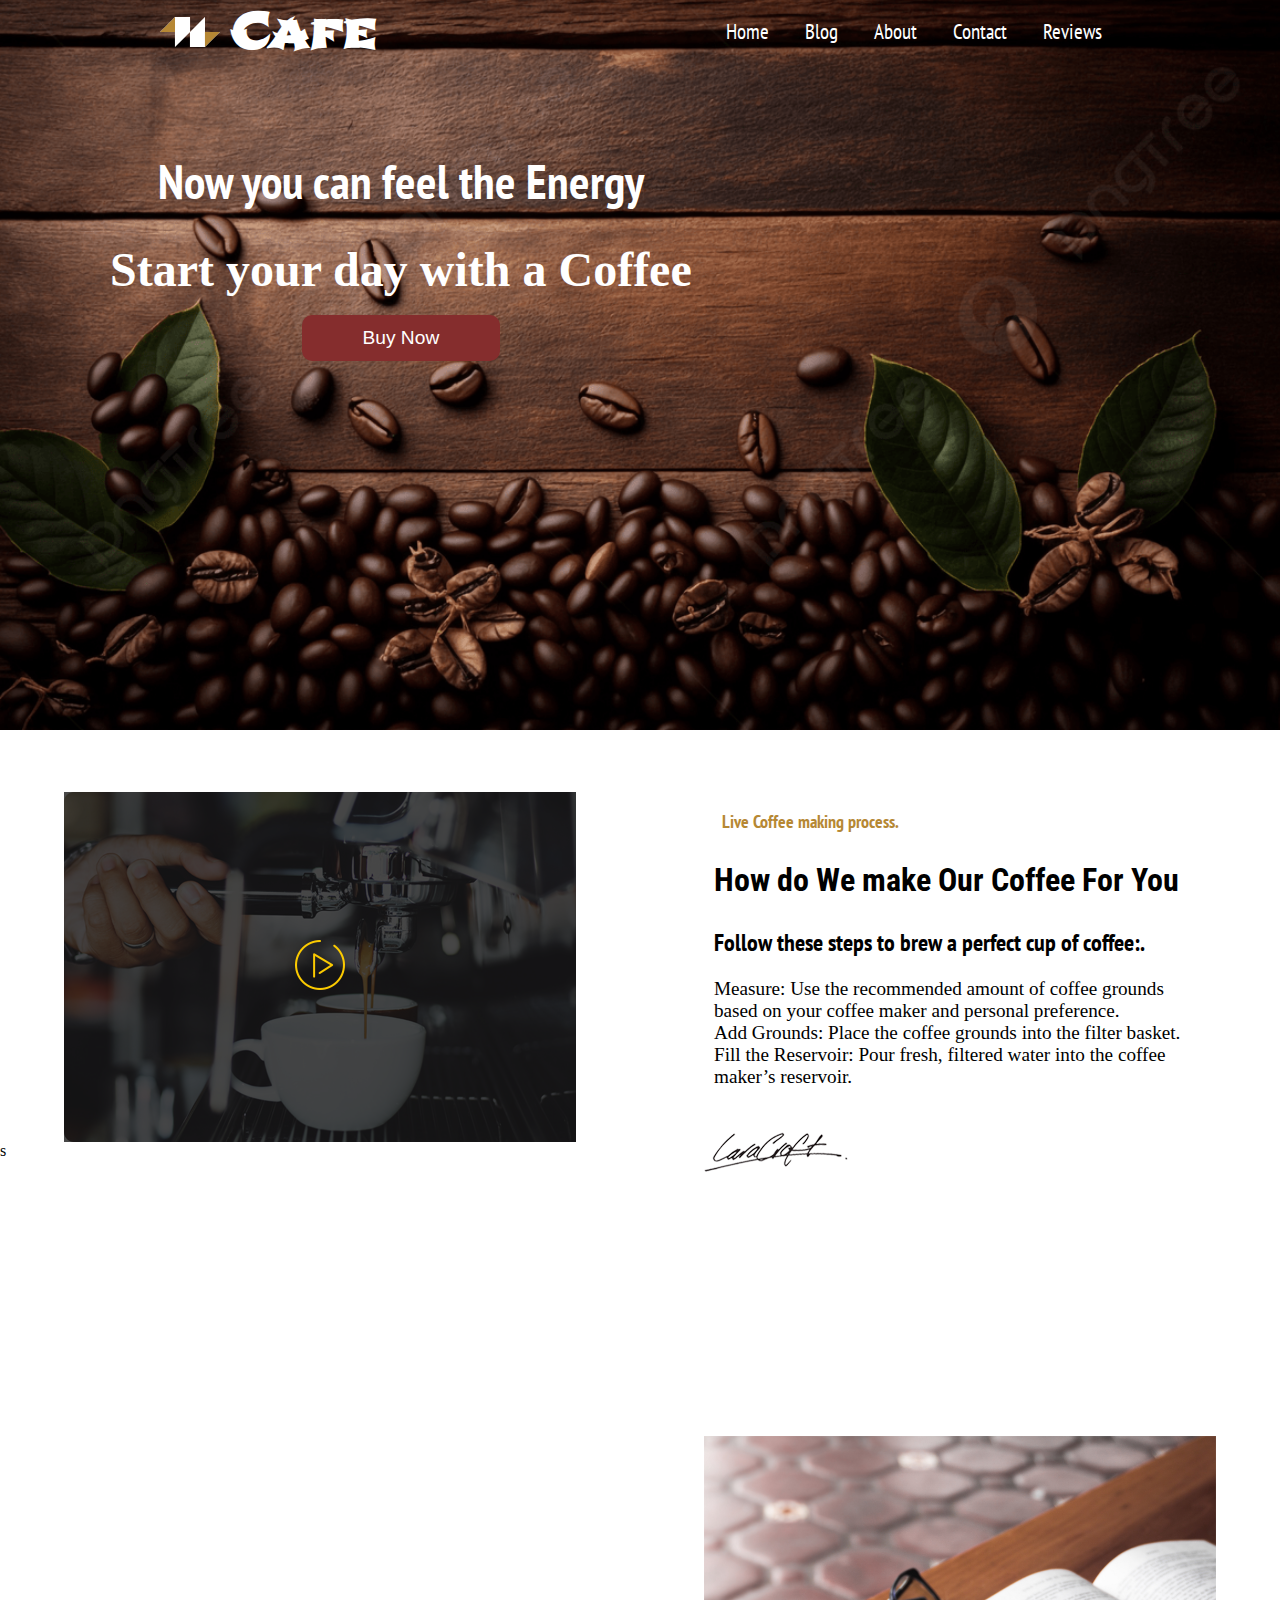
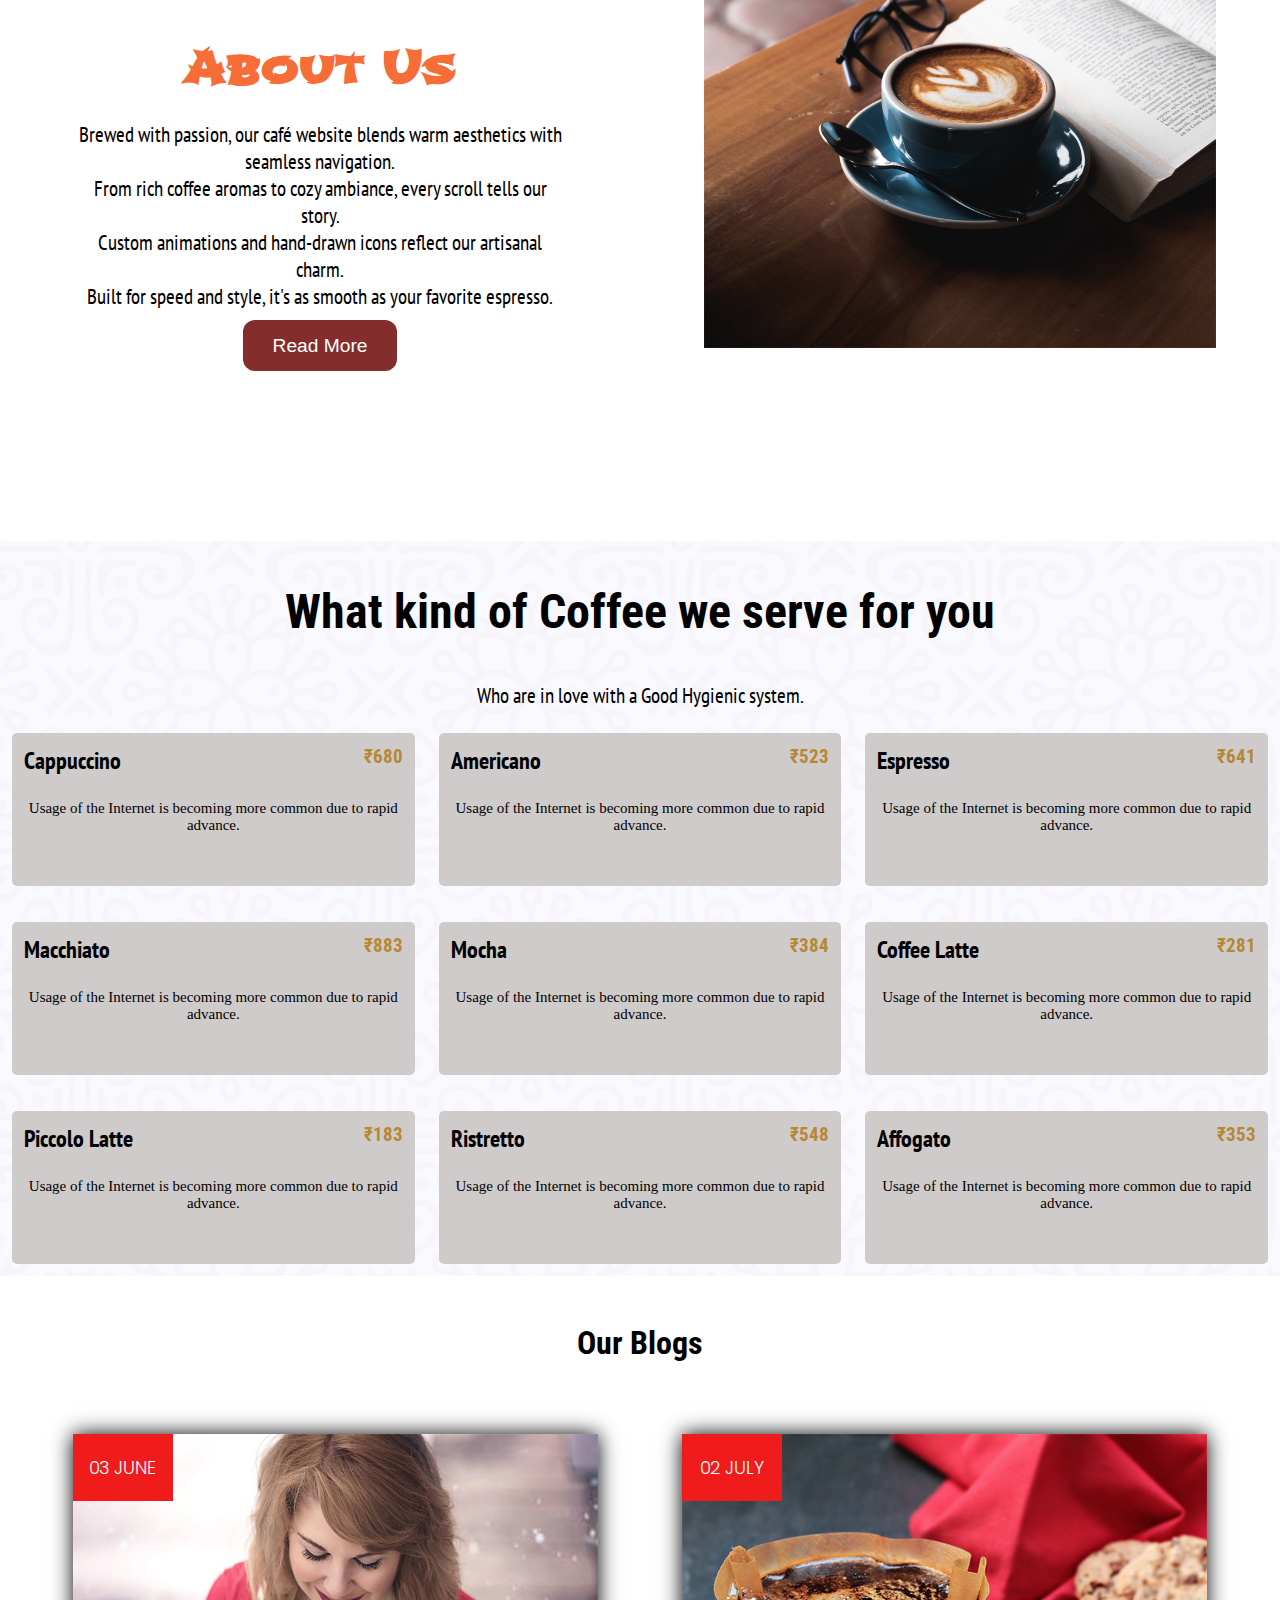
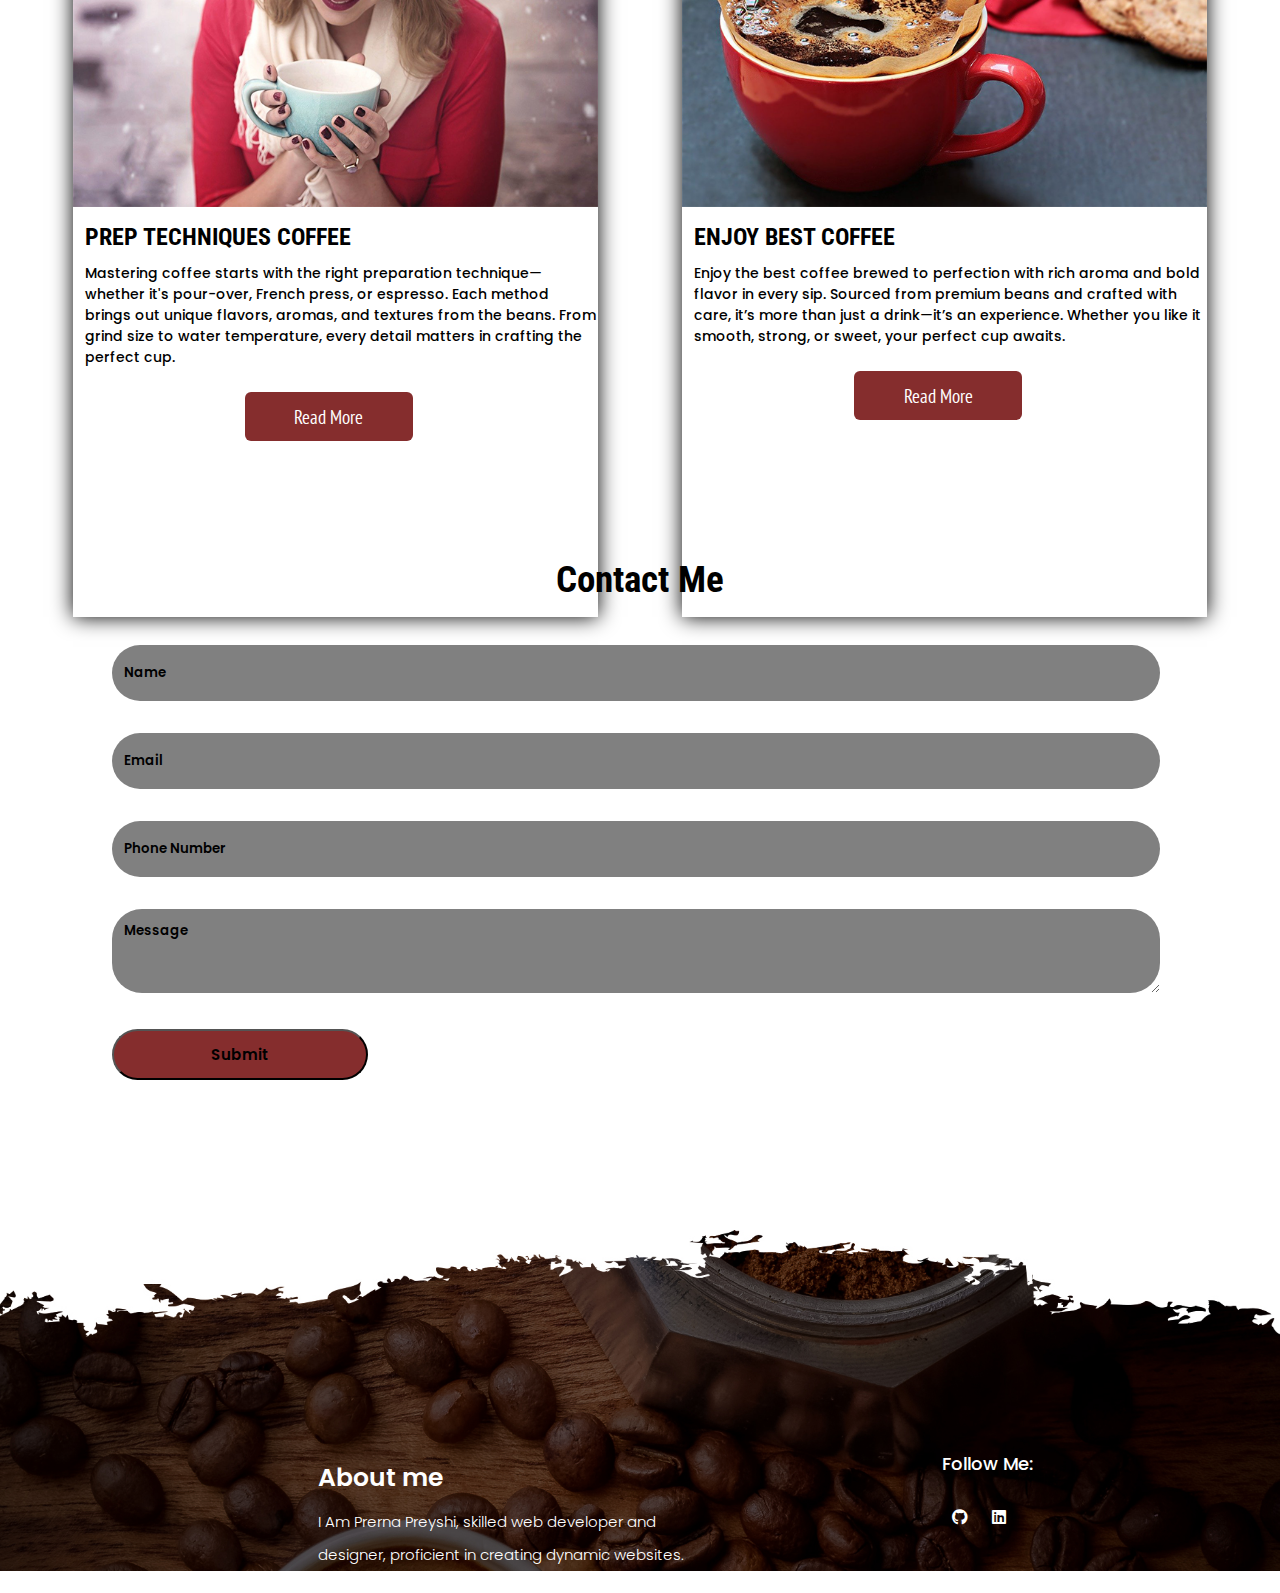
<file: index.html>
<!DOCTYPE html>
<html lang="en">

<head>
    <meta charset="UTF-8">
    <meta name="viewport" content="width=device-width, initial-scale=1.0">
    <title>Coffo Cafe</title>
    <link rel="stylesheet" href="css/style.css">
    <link rel="stylesheet" href="css/responsive.css">
    <link rel="shortcut icon" href="img/latte-art.png" type="image/x-icon">
    <link rel="stylesheet" href="https://cdnjs.cloudflare.com/ajax/libs/font-awesome/6.0.0-beta3/css/all.min.css">
</head>

<body>
    <header class="head" id="header">
        <nav class="top" id="nave">
            <div class="left">
                <img src="img/logo.png" alt="">
                <a href="index.html">
                    <h1>Cafe</h1>
                </a>
            </div>
            <div class="menu-icon" id="menu-icon">&#9776;</div>
            <div class="right" >
                <ul id="nav-links">
                    <a href="index.html">
                        <li>Home</li>
                    </a>
                    <a href="blog.html">
                        <li>Blog</li>
                    </a>
                    <a href="about.html">
                        <li>About</li>
                    </a>
                    <a href="contact.html">
                        <li>Contact</li>
                    </a>
                    <a href="">
                        <li>Reviews</li>
                    </a>
                </ul>
            </div>
        </nav>
    </header>
    <section class="banner">
        <div class="container">
            <div class="coffee">
                <h3>Now you can feel the Energy</h3>
                <h2>Start your day with
                    a Coffee </h2>
                <a href="#menu"><button class="buy">Buy Now</button></a>
            </div>
        </div>
    </section>
    <section class="first">
        <div class="main">
            <div class="service-img">
                <div class="black">
                    <a href="https://www.youtube.com/@endgamingwithharsh/videos?sub_confirmation=1">
                        <img src="img/play-icon.png" alt="">
                    </a>
                </div>
            </div>
            <div class="service">
                                <h5>Live Coffee making process. </h5>
                <h2>How do We make Our Coffee For You</h2>
                <h4>Follow these steps to brew a perfect cup of coffee:.</h4>
                <p>Measure: Use the recommended amount of coffee grounds based on your coffee maker and personal preference. <br>
                    Add Grounds: Place the coffee grounds into the filter basket. <br>
                    Fill the Reservoir: Pour fresh, filtered water into the coffee maker’s reservoir.</p>
                <img src="img/signature.png" alt="sig" class="sign">
            </div>
        </div>s
    </section>
    <section class="about" id="About-us">
        <div class="about_us">
            <div class="al">
                <h1>About Us</h1>
                <p>Brewed with passion, our café website blends warm aesthetics with seamless navigation.<br>
                   From rich coffee aromas to cozy ambiance, every scroll tells our story.<br>
                   Custom animations and hand-drawn icons reflect our artisanal charm.<br>
                   Built for speed and style, it's as smooth as your favorite espresso.</p>
                <a href="#header"><button class="read_more">Read More</button></a>
            </div>
            <div class="ar"><img src="img/about-img.png" alt="about" class="abu_us"></div>
        </div>
    </section>
    <section class="menu" id="menu">
        <div class="serv">
            <h1>What kind of Coffee we serve for you</h1>
            <p>Who are in love with a Good Hygienic system.</p>
        </div>
        <div class="cards-item">
            <div class="card">
                <div class="cards">
                    <h3>Cappuccino</h3>
                    <h6>₹680</h6>
                </div>
                <div class="items">
                    <p>Usage of the Internet is becoming more common due to rapid advance. </p>
                </div>
            </div>
            <div class="card">
                <div class="cards">
                    <h3>Americano</h3>
                    <h6>₹523</h6>
                </div>
                <div class="items">
                    <p>Usage of the Internet is becoming more common due to rapid advance. </p>
                </div>
            </div>
            <div class="card">
                <div class="cards">
                    <h3>Espresso</h3>
                    <h6>₹641</h6>
                </div>
                <div class="items">
                    <p>Usage of the Internet is becoming more common due to rapid advance. </p>
                </div>
            </div>
        </div>
        <div class="cards-item">
            <div class="card">
                <div class="cards">
                    <h3>Macchiato</h3>
                    <h6>₹883</h6>
                </div>
                <div class="items">
                    <p>Usage of the Internet is becoming more common due to rapid advance. </p>
                </div>
            </div>
            <div class="card">
                <div class="cards">
                    <h3>Mocha</h3>
                    <h6>₹384</h6>
                </div>
                <div class="items">
                    <p>Usage of the Internet is becoming more common due to rapid advance. </p>
                </div>
            </div>
            <div class="card">
                <div class="cards">
                    <h3>Coffee Latte</h3>
                    <h6>₹281</h6>
                </div>
                <div class="items">
                    <p>Usage of the Internet is becoming more common due to rapid advance. </p>
                </div>
            </div>
        </div>
        <div class="cards-item">
            <div class="card">
                <div class="cards">
                    <h3>Piccolo Latte</h3>
                    <h6>₹183</h6>
                </div>
                <div class="items">
                    <p>Usage of the Internet is becoming more common due to rapid advance. </p>
                </div>
            </div>
            <div class="card">
                <div class="cards">
                    <h3>Ristretto</h3>
                    <h6>₹548</h6>
                </div>
                <div class="items">
                    <p>Usage of the Internet is becoming more common due to rapid advance. </p>
                </div>
            </div>
            <div class="card">
                <div class="cards">
                    <h3>Affogato</h3>
                    <h6>₹353</h6>
                </div>
                <div class="items">
                    <p>Usage of the Internet is becoming more common due to rapid advance. </p>
                </div>
            </div>
        </div>
    </section>
    <section class="blog" id="Bloging">
        <div class="cen">
            <h1>Our Blogs</h1>
        </div>
        <div class="boxes">
            <div class="box">
                <div class="b-img">
                    <h1>03 June</h1>
                    <img src="img/blog-img1.png" alt="">
                </div>
                <div class="blogs">
                    <h2>PREP TECHNIQUES Coffee</h2>
                    <p>Mastering coffee starts with the right preparation technique—whether it's pour-over, French press, or espresso. Each method brings out unique flavors, aromas, and textures from the beans. From grind size to water temperature, every detail matters in crafting the perfect cup.</p>
                    <a href="#header"><button class="btn_blog">Read More</button></a>
                </div>
            </div>
            <div class="box">
                <div class="b-img">
                    <h1>02 July</h1>
                    <img src="img/blog-img2.png" alt="">
                </div>
                <div class="blogs">
                    <h2>Enjoy BEST COFFEE</h2>
                    <p>Enjoy the best coffee brewed to perfection with rich aroma and bold flavor in every sip.
Sourced from premium beans and crafted with care, it’s more than just a drink—it’s an experience.
Whether you like it smooth, strong, or sweet, your perfect cup awaits.
</p>
                    <a href="#header"><button class="btn_blog">Read More</button></a>
                </div>
            </div>
        </div>
    </section>
    <section class="contact_us" id="contact_coffee">
        <h1>Contact Me</h1>
        <div class="contactme">
            <form action="" method="get" id="coffee_order">
                <input type="text" placeholder="Name" id="name" name="name" required maxlength="50">
                <input type="email" placeholder="Email" id="email" name="email" required maxlength="45">
                <input type="text" placeholder="Phone Number" id="phno" name="phone" required maxlength="10">
                <textarea name="desc" id="message" placeholder="Message" required maxlength="150"></textarea>
                <button class="submit" type="submit" onclick="sub()" id="hi">Submit</button>
            </form>
        </div>
    </section>
    <footer class="last">
        <div class="my">
            <div class="abt">
                <h3>About me</h3>
                <p> I Am Prerna Preyshi, skilled web developer and designer, proficient in creating dynamic websites.</p>
            </div>
            <div class="follows">
                <p>Follow Me:</p>
                <a href="https://github.com/prernapreyshi" target="_blank"><i class="fab fa-github"></i></a>
                <a href="https://www.linkedin.com/in/prerna-preyshi-1b8327256/" target="_blank"><i class="fab fa-linkedin"></i></a>
                <a href="prernasingh3114@gmail.com" target="_blank"><i
                        class="fab fa-email"></i></a>
            </div>
        </div>
    </footer>
    <script src="js/main.js"></script>
    <script src="js/slider_nav.js"></script>
</body>

</html>
</file>
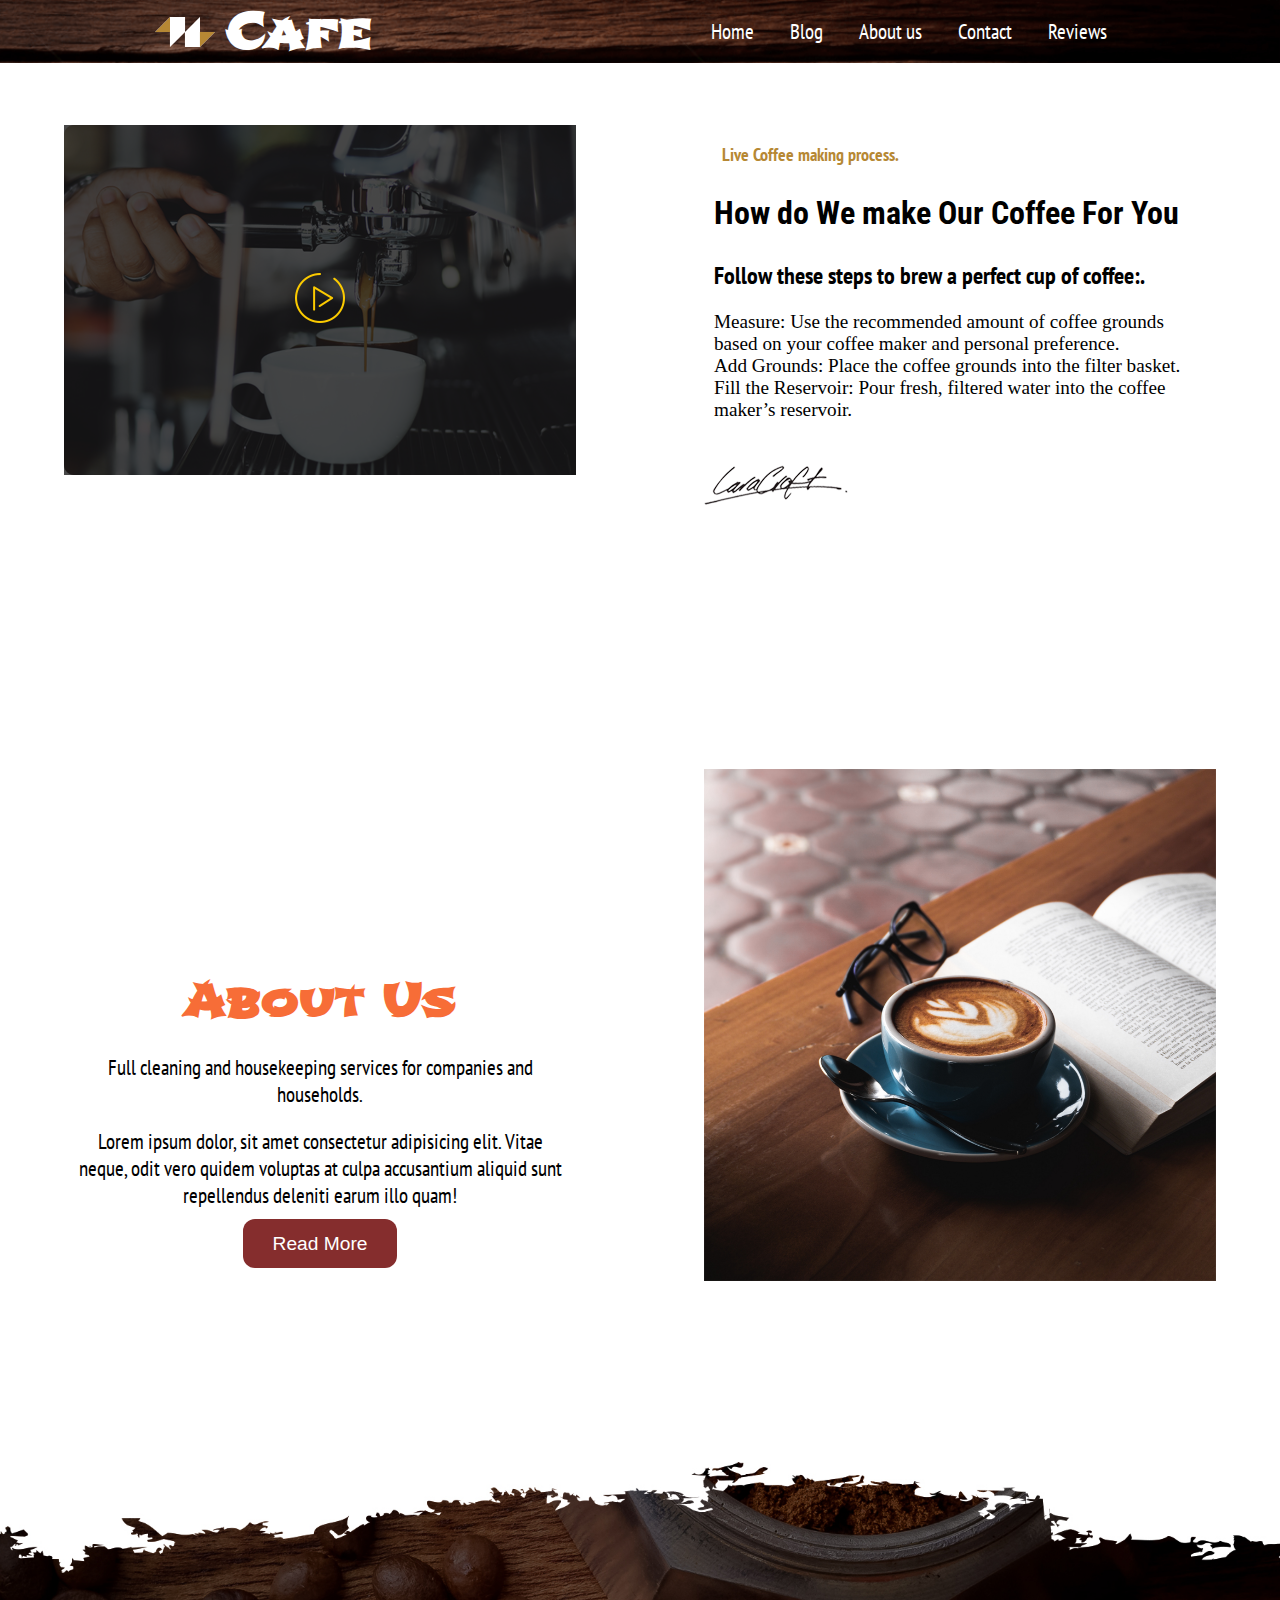
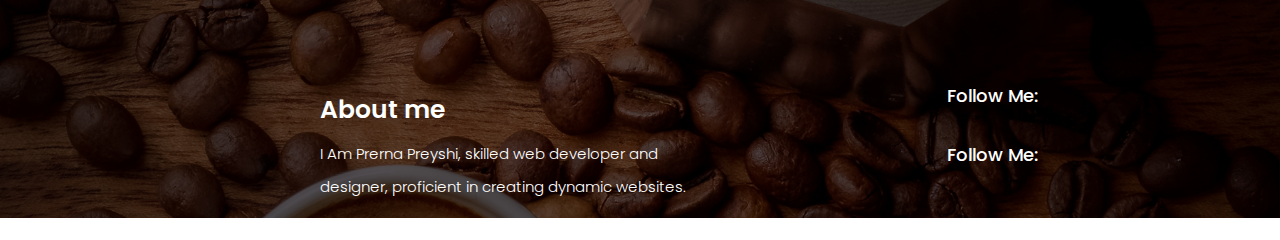
<file: about.html>
<!DOCTYPE html>
<html lang="en">

<head>
    <meta charset="UTF-8">
    <meta name="viewport" content="width=device-width, initial-scale=1.0">
    <title>Coffo Cafe</title>
    <link rel="stylesheet" href="css/style.css">
    <link rel="stylesheet" href="css/responsive.css">
    <link rel="shortcut icon" href="img/latte-art.png" type="image/x-icon">
    <link rel="css/responsive.csssheet" href="https://cdnjs.cloudflare.com/ajax/libs/font-awesome/6.0.0-beta3/css/all.min.css">
</head>

<body>
    <header class="head2" id="header">
        <nav class="top">
            <div class="left">
                <img src="img/logo.png" alt="">
                <a href="index.html">
                    <h1>Cafe</h1>
                </a>
            </div>
            <div class="menu-icon" id="menu-icon">&#9776;</div>
            <div class="right">
                <ul id="nav-links">
                    <a href="index.html">
                        <li>Home</li>
                    </a>
                    <a href="blog.html">
                        <li>Blog</li>
                    </a>
                    <a href="about.html">
                        <li>About us</li>
                    </a>
                    <a href="contact.html">
                        <li>Contact</li>
                    </a>
                    <a href="">
                        <li>Reviews</li>
                    </a>
                </ul>
            </div>
        </nav>
    </header>
    <section class="first">
        <div class="main">
            <div class="service-img">
                <div class="black">
                    <a href="https://youtu.be/M01UaF7znT4?si=9zZbYP-hCxhZRhTO">
                        <img src="img/play-icon.png" alt="">
                    </a>
                </div>
            </div>
            <div class="service">
                <h5>Live Coffee making process. </h5>
                <h2>How do We make Our Coffee For You</h2>
                <h4>Follow these steps to brew a perfect cup of coffee:.</h4>
                <p>Measure: Use the recommended amount of coffee grounds based on your coffee maker and personal preference. <br>
                    Add Grounds: Place the coffee grounds into the filter basket. <br>
                    Fill the Reservoir: Pour fresh, filtered water into the coffee maker’s reservoir.</p>
                <img src="img/signature.png" alt="sig" class="sign">
            </div>
        </div>
    </section>
    <section class="about" id="About-us">
        <div class="about_us">
            <div class="al">
                <h1>About Us</h1>
                <p>Full cleaning and housekeeping services for companies and households.</p>
                <p>Lorem ipsum dolor, sit amet consectetur adipisicing elit. Vitae neque, odit vero quidem voluptas at
                    culpa accusantium aliquid sunt repellendus deleniti earum illo quam!</p>
                <a href="#header"><button class="read_more">Read More</button></a>
            </div>
            <div class="ar"><img src="img/about-img.png" alt="about" class="abu_us"></div>
        </div>
    </section>
    <footer class="last">
        <div class="my">
            <div class="abt">
                <h3>About me</h3>
                <p> I Am Prerna Preyshi, skilled web developer and designer, proficient in creating dynamic websites.
                    </p>
            </div>
            <div class="follows">
                <p>Follow Me:</p>
                <p>Follow Me:</p>
                <a href="https://github.com/prernapreyshi" target="_blank"><i class="fab fa-github"></i></a>
                <a href="https://www.linkedin.com/in/prerna-preyshi-1b8327256/" target="_blank"><i class="fab fa-linkedin"></i></a>
                <a href="prernasingh3114@gmail.com" target="_blank"><i
                        class="fab fa-email"></i></a>
            </div>
        </div>
    </footer>
    <script src="js/main.js"></script>
    <script src="js/slider_nav.js"></script>
</body>

</html>
</file>
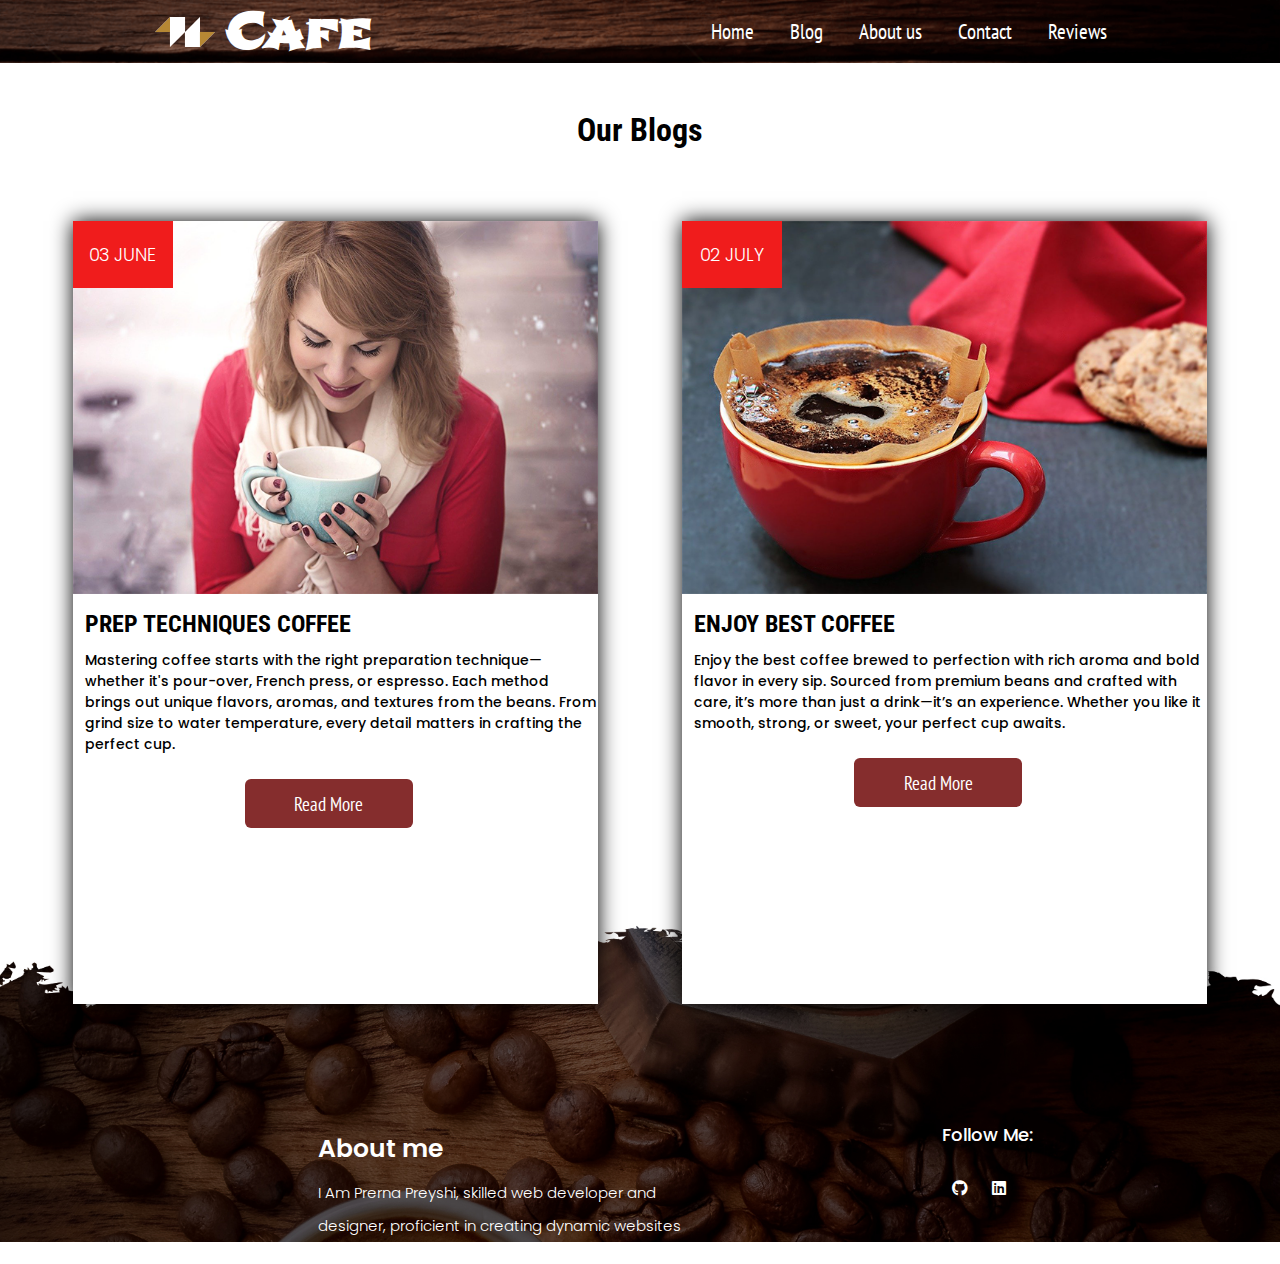
<file: blog.html>
<!DOCTYPE html>
<html lang="en">

<head>
    <meta charset="UTF-8">
    <meta name="viewport" content="width=device-width, initial-scale=1.0">
    <title>Coffo Cafe</title>
    <link rel="stylesheet" href="css/style.css">
    <link rel="stylesheet" href="css/responsive.css">
    <link rel="shortcut icon" href="img/latte-art.png" type="image/x-icon">
    <link rel="stylesheet" href="https://cdnjs.cloudflare.com/ajax/libs/font-awesome/6.0.0-beta3/css/all.min.css">
</head>

<body>
    <header class="head2" id="header">
        <nav class="top">
            <div class="left">
                <img src="img/logo.png" alt="">
                <a href="index.html">
                    <h1>Cafe</h1>
                </a>
            </div>
            <div class="menu-icon" id="menu-icon">&#9776;</div>
            <div class="right">
                <ul id="nav-links">
                    <a href="index.html">
                        <li>Home</li>
                    </a>
                    <a href="blog.html">
                        <li>Blog</li>
                    </a>
                    <a href="about.html">
                        <li>About us</li>
                    </a>
                    <a href="contact.html">
                        <li>Contact</li>
                    </a>
                    <a href="">
                        <li>Reviews</li>
                    </a>
                </ul>
            </div>
        </nav>
    </header>
    <section class="blog" id="Bloging">
        <div class="cen">
            <h1>Our Blogs</h1>
        </div>
        <div class="boxes">
            <div class="box">
                <div class="b-img">
                    <h1>03 June</h1>
                    <img src="img/blog-img1.png" alt="">
                </div>
                <div class="blogs">
                    <h2>PREP TECHNIQUES Coffee</h2>
                   <p>Mastering coffee starts with the right preparation technique—whether it's pour-over, French press, or espresso. Each method brings out unique flavors, aromas, and textures from the beans. From grind size to water temperature, every detail matters in crafting the perfect cup.</p>
                   <a href="#header"><button class="btn_blog">Read More</button></a>
                </div>
            </div>
            <div class="box">
                <div class="b-img">
                    <h1>02 July</h1>
                    <img src="img/blog-img2.png" alt="">
                </div>
                <div class="blogs">
                    <h2>Enjoy BEST COFFEE</h2>
                   <p>Enjoy the best coffee brewed to perfection with rich aroma and bold flavor in every sip.
Sourced from premium beans and crafted with care, it’s more than just a drink—it’s an experience.
Whether you like it smooth, strong, or sweet, your perfect cup awaits.
</p>
                    <a href="#header"><button class="btn_blog">Read More</button></a>
                </div>
            </div>
        </div>
    </section>
    <footer class="last">
        <div class="my">
            <div class="abt">
                <h3>About me</h3>
                <p> I Am Prerna Preyshi, skilled web developer and designer, proficient in creating dynamic websites
                </p>
            </div>
            <div class="follows">
                <p>Follow Me:</p>
                <a href="https://github.com/prernapreyshi" target="_blank"><i class="fab fa-github"></i></a>
                <a href="https://www.linkedin.com/in/prerna-preyshi-1b8327256/" target="_blank"><i class="fab fa-linkedin"></i></a>
                <a href="prernasingh3114@gmail.com" target="_blank"><i
                        class="fab fa-email"></i></a>
            </div>
        </div>
       
    </footer>
    <script src="js/main.js"></script>
    <script src="js/slider_nav.js"></script>
</body>

</html>
</file>
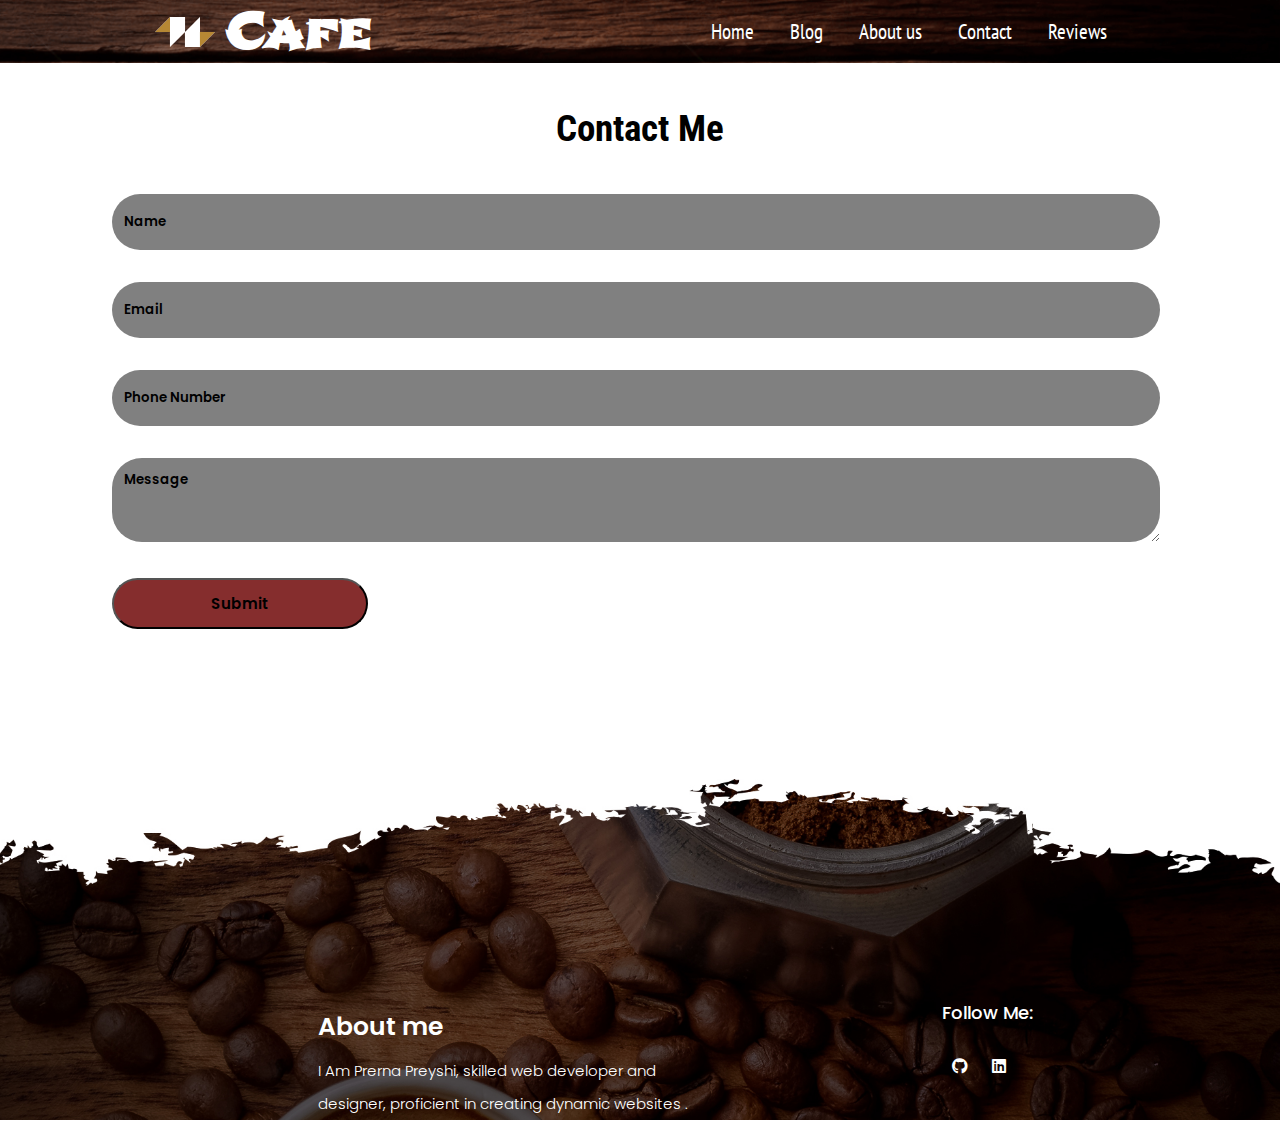
<file: contact.html>
<!DOCTYPE html>
<html lang="en">

<head>
    <meta charset="UTF-8">
    <meta name="viewport" content="width=device-width, initial-scale=1.0">
    <title>Coffo Cafe</title>
    <link rel="stylesheet" href="css/style.css">
    <link rel="stylesheet" href="css/responsive.css">
    <link rel="shortcut icon" href="img/latte-art.png" type="image/x-icon">
    <link rel="stylesheet" href="https://cdnjs.cloudflare.com/ajax/libs/font-awesome/6.0.0-beta3/css/all.min.css">
</head>

<body>
    <header class="head2" id="header">
        <nav class="top">
            <div class="left">
                <img src="img/logo.png" alt="">
                <a href="index.html">
                    <h1>Cafe</h1>
                </a>
            </div>
            <div class="menu-icon" id="menu-icon">&#9776;</div>
            <div class="right">
                <ul id="nav-links">
                    <a href="index.html">
                        <li>Home</li>
                    </a>
                    <a href="blog.html">
                        <li>Blog</li>
                    </a>
                    <a href="about.html">
                        <li>About us</li>
                    </a>
                    <a href="contact.html">
                        <li>Contact</li>
                    </a>
                    <a href="">
                        <li>Reviews</li>
                    </a>
                </ul>
            </div>
        </nav>
    </header>
    <section class="contact_us" id="contact_coffee">
        <h1>Contact Me</h1>
        <div class="contactme">
            <form action="" method="get" id="coffee_order">
                <input type="text" placeholder="Name" id="name" name="name" required maxlength="50">
                <input type="email" placeholder="Email" id="email" name="email" required maxlength="45">
                <input type="text" placeholder="Phone Number" id="phno" name="phone" required maxlength="10">
                <textarea name="desc" id="message" placeholder="Message" required maxlength="150"></textarea>
                <button class="submit" type="submit" onclick="sub()" id="hi">Submit</button>
            </form>
        </div>
    </section>
    <footer class="last">
        <div class="my">
            <div class="abt">
                <h3>About me</h3>
                <p> I Am Prerna Preyshi, skilled web developer and designer, proficient in creating dynamic websites
                    .</p>
            </div>
            <div class="follows">
                <p>Follow Me:</p>
                <a href="https://github.com/prernapreyshi" target="_blank"><i class="fab fa-github"></i></a>
                <a href="https://www.linkedin.com/in/prerna-preyshi-1b8327256/" target="_blank"><i class="fab fa-linkedin"></i></a>
                <a href="prernasingh3114@gmail.com" target="_blank"><i
                        class="fab fa-email"></i></a>
            </div>
        </div>
       
    </footer>
    <script src="js/main.js"></script>
    <script src="js/slider_nav.js"></script>
</body>

</html>
</file>
<file: css/style.css>
@import url('https://fonts.googleapis.com/css2?family=Almendra+Display&family=PT+Sans+Narrow:wght@400;700&family=Poppins:ital,wght@0,100;0,200;0,300;0,400;0,500;0,600;0,700;0,800;0,900;1,100;1,200;1,300;1,400;1,500;1,600;1,700;1,800;1,900&family=Roboto+Condensed:ital,wght@0,100..900;1,100..900&family=Shojumaru&display=swap');

html {
    scroll-behavior: smooth;
}

* {
    margin: 0;
    padding: 0;
}

:root {
    --text-color: #ffffff;
    --hover-color: #0c960c;
    --button-bg-color: #852d2d;
    --h6-color: #b68834;
    --blog-color: #f01c1c;
}

*::selection {
    background-color: #b68834;
}

/* Header Section */

.head2 {
    background-image: url('../img/background.jpg');
    background-size: cover;
    background-repeat: no-repeat;
    width: 100%;
}

.html {
    scroll-behavior: smooth;
}

.top {
    display: flex;
    justify-content: space-around;
   
}

.menu-icon {
    display: none;
    font-size: 30px;
    color: white;
    padding: 14px 20px;
    cursor: pointer;
    width: 2%;
}

.left {
    display: flex;
    align-items: center;
}

.left a {
    font-size: 1.5rem;
    text-decoration: none;
    color: var(--text-color);
    font-family: "Shojumaru", system-ui;
    padding: 0 10px;
}

.left a:hover {
    color: var(--hover-color);
    transition: ease-in 0.3s;
    font-size: 1.6rem;
}

.right {
    display: flex;
    align-items: center;
}

.right ul {
    display: flex;
    list-style: none;
}

.right ul a {
    text-decoration: none;
    color: var(--text-color);
    font-size: 1.3rem;
    padding: 0 18px;
    font-family: "PT Sans Narrow", sans-serif;
}

.right ul a:hover {
    color: var(--hover-color);
    transition: ease-in 0.3s;
    font-size: 1.3rem;
}

.buy {
    padding: 12px 12px;
    cursor: pointer;
    background-color: var(--button-bg-color);
    border-radius: 10px;
    font-size: 1.2rem;
    border: none;
    color: white;
    width: 32%;
    height: 22%;
}

.buy:hover {
    background-color: #0f963c;
    color: var(--text-color);
    transition: 0.3s ease-in;

}

/* Banner Section  */

.banner {
    background-image: url('../img/background.jpg');
    background-size: cover;
}

.container {
    width: 100%;
    height: 747px;
    color: white;
    margin-top: -80px;
}

.coffee {
    float: left;
    text-align: center;
    margin-top: 155px;
    margin-left: 92px;
}

.coffee h3 {
    font-size: 3rem;
    padding: 12px;
    font-family: "PT Sans Narrow", sans-serif;
}

.coffee h2 {
    font-size: 3rem;
    padding: 12px;
    padding: 18px;
}

/* first section */

.first {
    height: 70vh;
}

.main {
    display: flex;
    justify-content: space-around;
    margin-top: 62px;
}

.main>div {
    width: 40%;
    height: 350px;
}

.black {
    background-color: rgba(15, 15, 15, 0.76);
    display: flex;
    justify-content: center;
    align-items: center;
    width: 100%;
    height: 350px;
}

.service-img {
    background-image: url(../img/video-bg.jpg);
    background-repeat: no-repeat;
    background-size: cover;
}


.service h5 {
    font-size: 18px;
    color: var(--h6-color);
    font-family: "PT Sans Narrow", sans-serif;
    padding: 18px;
}

.service h2 {
    font-size: 2rem;
    font-family: "Roboto Condensed", sans-serif;
    padding: 10px;

}

.service h4 {
    font-size: 1.5rem;
    margin-top: 8px;
    padding: 10px;
    font-family: "PT Sans Narrow", sans-serif;
}

.service p {
    font-size: 1.2rem;
    padding: 10px;
}

.sign {
    margin-top: 34px;
}

/* About Section */

.about {
    height: 75vh;
}

.about_us>div {
    width: 40%;
}

.about_us {
    display: flex;
    justify-content: space-around;
    margin-top: 32px;
}

.al h1 {
    font-size: 2.8rem;
    font-family: "Shojumaru", system-ui;
    color: #f76d37;
    padding: 14px;
}

.al {
    text-align: center;
    margin-top: 170px;
}

.ar {
    margin-top: -18px;
}

.al p {
    font-size: 1.3rem;
    font-family: "PT Sans Narrow", sans-serif;
    padding: 10px;

}

.abu_us {
    width: 100%;
}

.read_more {
    padding: 12px 12px;
    font-size: 1.2rem;
    background-color: var(--button-bg-color);
    color: var(--text-color);
    border: none;
    border-radius: 12px;
    width: 30%;
    cursor: pointer;
    height: 15%;
}

.read_more:hover {
    background-color: var(--hover-color);
    transition: 0.34s ease-in;
}

/* Menu Section */

.menu {
    height: auto;
    background-image: url('../img/menu-bg.jpg');
    margin-top: 12px;
}

.serv h1 {
    text-align: center;
    font-size: 3rem;
    padding: 42px;
    font-family: "Roboto Condensed", sans-serif;
}

.serv p {
    text-align: center;
    font-size: 1.3rem;
    font-family: "PT Sans Narrow", sans-serif;
}

.cards-item {
    width: 100%;
    height: auto;
    display: flex;
    margin-top: 12px;
}

.card {
    width: 34%;
    height: 17vh;
    background: #cfcbcb;
    margin: 12px 12px;
    border-radius: 5px;
    box-sizing: content-box;
}

.card h3 {
    font-size: 1.5rem;
    margin: 12px 12px;
    font-family: "PT Sans Narrow", sans-serif;
}

.card h6 {
    font-size: 1.2rem;
    margin: 12px 12px;
    color: var(--h6-color);
    font-weight: bold;
    font-family: "Roboto Condensed", sans-serif;

}

.cards {
    display: flex;
    justify-content: space-between;
}

.items {
    text-align: center;
}

.items p {
    font-size: 15px;
    padding: 12px;
}


/* Blog section */

.blog {
    height: 790px;
}

.cen {
    text-align: center;
}

.cen h1 {
    font-size: 2rem;
    font-family: "Roboto Condensed", sans-serif;
    margin-top: 48px;
}

.boxes {
    width: 100%;
    height: auto;
    display: flex;
    justify-content: space-evenly;
    margin-top: 62px;
}

.box {
    width: 41%;
    height: 87vh;
    background-color: #ffffff;
    margin: 10px 12px;
    box-sizing: content-box;
    box-shadow: 0px 0px 20px 0px rgb(0, 0, 0);
}

.b-img h1 {
    width: 100px;
    font-size: 18px;
    color: #ffffff;
    text-align: center;
    text-transform: uppercase;
    padding: 20px 0px;
    background-color: var(--blog-color);
    position: absolute;
    font-family: "Poppins", sans-serif;
    font-weight: 350;
}

.b-img img {
    width: 100%;
}

.blog h2 {
    margin-left: 12px;
    margin-top: 12px;
    font-size: 1.5rem;
    text-transform: uppercase;
    font-family: "Roboto Condensed", sans-serif;

}

.blog p {
    margin-left: 12px;
    font-size: 14px;
    margin-top: 12px;
    font-family: "Poppins", sans-serif;
    font-weight: 450;
}

.btn_blog {
    padding: 12px 12px;
    width: 32%;
    height: 9%;
    margin-top: 24px;
    margin-left: 172px;
    background-color: var(--button-bg-color);
    cursor: pointer;
    color: var(--text-color);
    border: none;
    border-radius: 6px;
    font-size: 1.2rem;
    font-family: "PT Sans Narrow", sans-serif;
}

.btn_blog:hover {
    background-color: var(--hover-color);
    transition: 0.32s ease-in;
}

/* Contact us Section */

.contact_us {
    height: 76vh;
    margin-top: 32px;
}

.contact_us h1 {
    text-align: center;
    font-size: 2.3rem;
    font-family: "Roboto Condensed", sans-serif;
    padding: 12px;
}

.contactme {
    display: flex;
    justify-content: center;
    align-items: center;
}

.contactme input {
    width: 80%;
    padding: 18px 12px;
    margin-top: 32px;
    margin-left: 112px;
    font-family: "Poppins", sans-serif;
    font-weight: 550;
    background-color: grey;
    color: var(--text-color);
    border: 0px;
    border-radius: 30px;
    cursor: grab;
    outline: none;
}

.contactme input::placeholder {
    color: #000000;
    opacity: 1;
}
.contactme textarea::placeholder {
    color: #000000;
    opacity: 1;
}

.contactme textarea {
    width: 80%;
    padding: 12px 12px;
    margin-top: 32px;
    margin-left: 112px;
    font-family: "Poppins", sans-serif;
    font-weight: 550;
    resize: vertical;
    height: 60px;
    border: 0px;
    background-color: grey;
    color: var(--text-color);
    border-radius: 30px;
    cursor: grab;
    outline: none;
}

.submit {
    padding: 12px 12px;
    background-color: var(--button-bg-color);
    width: 20%;
    height: 30%;
    margin-left: 112px;
    margin-top: 32px;
    border-radius: 28px;
    font-size: 15px;
    font-family: "Poppins", sans-serif;
    font-weight: 550;
    cursor: pointer;
}

.submit:hover {
    background-color: var(--hover-color);
    transition: 0.2s ease-in;
}


/* Footer Section */

.last {
    background: url(../img/footer-bg.jpg)center;
    background-repeat: no-repeat;
    background-size: cover;
    height: auto;
}

.last ul {
    list-style: none;
    display: flex;
    position: absolute;
    bottom: -1;
}

.my {
    display: flex;
    justify-content: space-evenly;
    margin-bottom: 22px;
}

.abt h3 {
    color: var(--text-color);
    font-size: 25px;
    font-family: "Poppins", sans-serif;
    font-weight: 550;
}

.abt p {
    color: var(--text-color);
    font-size: 15px;
    font-family: "Poppins", sans-serif;
    font-weight: 350;
}

.abt {
    padding-top: 220px;
    margin-left: 78px;
    line-height: 2.2;
    width: 30%;
    display: inline-block;
}

.follows p {
    color: var(--text-color);
    font-size: 18px;
    font-family: "Poppins", sans-serif;
    font-weight: 450;
    margin-bottom: 32px;
}

.follows {
    padding-top: 220px;
    display: inline-block;
}

.follows a {
    color: var(--text-color);
    padding: 0 10px;
}

.follows a:hover {
    color: var(--hover-color);
    transition: 0.3s ease-in;
}

.copyright h5 {
    text-align: center;
    color: var(--text-color);
    font-size: 12px;
    font-family: "Poppins", sans-serif;
    font-weight: 350;
}
</file>
<file: css/responsive.css>
@media only screen and (max-width:750px) {
    .top {
        flex-direction: column;
    }

    .right ul{
        display: none;
        flex-direction: column;
        width: 100%;
        background-image:url('../img/header-bg.jpg');
        transform: translate(-443px 0px);

    }

    .right ul.show {
        display: flex;
    }

    .menu-icon {
        display: block;
    }

    .container {
        margin-top: -140px;
    }

    .banner {
        background: url(../img/header-bg.jpg) center;
    }

    .coffee {
        margin-left: 0;
    }

    .coffee h3 {
        font-size: 2.5rem;
    }

    .first {
        height: auto;
    }

    .main {
        flex-wrap: wrap;
    }

    .main>div {
        width: 100%;
        height: auto;
    }

    .about_us>div {
        width: 100%;
    }

    .about_us {
        flex-wrap: wrap;
        margin-top: -115px;
    }

    .read_more {
        margin-bottom: 12px;
    }

    .ar {
        margin-top: 0;
    }

    .about {
        height: auto;
    }

    .cards-item {
        flex-wrap: wrap;
    }

    .card {
        width: 95%;
    }

    .blog {
        height: auto;
    }

    .boxes {
        flex-wrap: wrap;
    }

    .box {
        width: 100%;
        height: auto;
    }

    .btn_blog {
        margin-left: 133px;
        margin-bottom: 12px;
    }

    .contactme input {
        margin-left: 45px;
    }

    .contactme textarea {
        margin-left: 45px;
    }

    .submit{
        width: 46%;
        margin-left: 50px;
    }

    .abt {
        margin-left: 32px;
        line-height: 2.2;
        width: 50%;
        padding-top: 75px;
    }

    .my {
        display: block;
        margin-bottom: 22px;
        text-align: center;
    }

    .follows {
        padding-top: 0px;
        margin-top: 12px;
        margin-left: 32px;
    }

}
</file>
